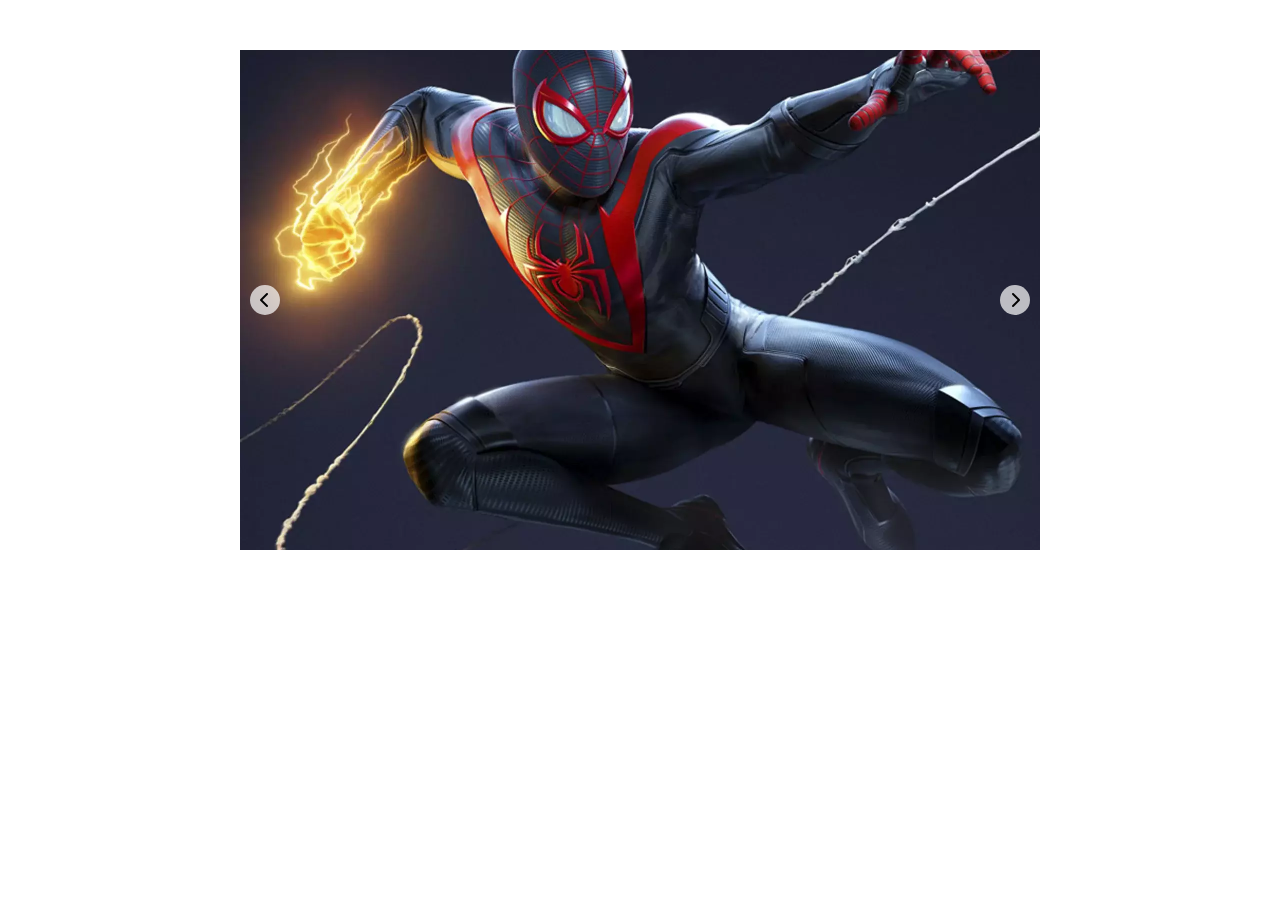
<file: index.html>
<!DOCTYPE html>
<html lang="en">
  <head>
    <meta charset="UTF-8" />
    <meta name="viewport" content="width=device-width, initial-scale=1.0" />
    <title>Document</title>
    <!-- fontAwesome -->
    <link
      rel="stylesheet"
      href="https://cdnjs.cloudflare.com/ajax/libs/font-awesome/6.4.0/css/all.min.css"
      integrity="sha512-iecdLmaskl7CVkqkXNQ/ZH/XLlvWZOJyj7Yy7tcenmpD1ypASozpmT/E0iPtmFIB46ZmdtAc9eNBvH0H/ZpiBw=="
      crossorigin="anonymous"
      referrerpolicy="no-referrer"
    />

    <!--css -->
    <link rel="stylesheet" href="./css/style.css" />
  </head>
  <body>
    <div class="carousel-container">
      <div id="left" class="arrow-left">
        <i class="fa-solid fa-chevron-left"></i>
      </div>
      <div id="right" class="arrow-right">
        <i class="fa-solid fa-chevron-right"></i>
      </div>
    </div>
    <!--my js-->
    <script src="./js/script.js"></script>
  </body>
</html>
</file>
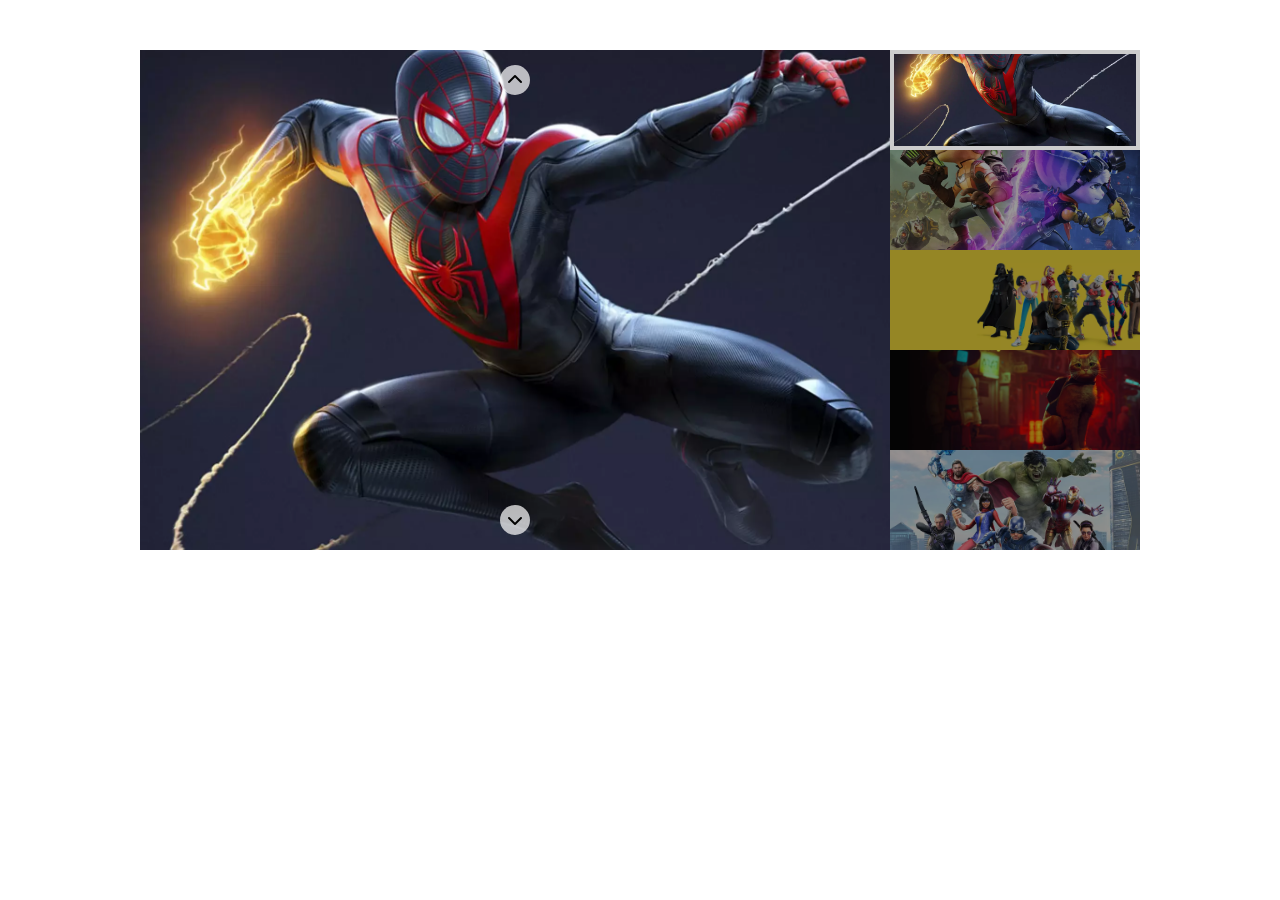
<file: bonus/index.html>
<!DOCTYPE html>
<html lang="en">
  <head>
    <meta charset="UTF-8" />
    <meta name="viewport" content="width=device-width, initial-scale=1.0" />
    <title>Document</title>
    <!-- fontAwesome -->
    <link
      rel="stylesheet"
      href="https://cdnjs.cloudflare.com/ajax/libs/font-awesome/6.4.0/css/all.min.css"
      integrity="sha512-iecdLmaskl7CVkqkXNQ/ZH/XLlvWZOJyj7Yy7tcenmpD1ypASozpmT/E0iPtmFIB46ZmdtAc9eNBvH0H/ZpiBw=="
      crossorigin="anonymous"
      referrerpolicy="no-referrer"
    />

    <!--css -->
    <link rel="stylesheet" href="./css/style.css" />
  </head>
  <body>
    <div class="carousel-container">
      <div class="img-container">
        <div id="left" class="arrow-left">
          <i class="fa-solid fa-chevron-up"></i>
        </div>
        <div id="right" class="arrow-right">
          <i class="fa-solid fa-chevron-down"></i>
        </div>
      </div>
      <div class="container-thumbnails"></div>
    </div>
    <!--my js-->
    <script src="./js/script.js"></script>
  </body>
</html>
</file>
<file: css/style.css>
* {
  margin: 0;
  padding: 0;
  box-sizing: border-box;
  -webkit-font-smoothing: antialiased;
  -moz-osx-font-smoothing: grayscale;
}

:root {
  font-size: 62.5%;
}

body {
  font-size: 1.6rem;
}

.carousel-container {
  max-width: 80rem;
  height: 50rem;
  margin: 5rem auto;
  position: relative;
}

.arrow-left,
.arrow-right {
  position: absolute;
  width: 3rem;
  height: 3rem;
  background-color: rgba(255, 255, 255, 0.7);
  transform: translateY(-50%);
  display: flex;
  align-items: center;
  justify-content: center;
  border-radius: 50%;
  cursor: pointer;
}
.arrow-left {
  top: 50%;
  left: 1rem;
}
.arrow-right {
  top: 50%;
  right: 1rem;
}

img.img {
  width: 100%;
  height: 100%;
  object-fit: cover;
  display: none;
  object-position: center;
}

img.img.active {
  display: block;
}
</file>
<file: bonus/css/style.css>
* {
  margin: 0;
  padding: 0;
  box-sizing: border-box;
  -webkit-font-smoothing: antialiased;
  -moz-osx-font-smoothing: grayscale;
}

:root {
  font-size: 62.5%;
}

body {
  font-size: 1.6rem;
}

.carousel-container {
  max-width: 100rem;
  height: 50rem;
  margin: 5rem auto;
  display: flex;
}

.img-container {
  width: 75%;
  position: relative;
}

.arrow-left,
.arrow-right {
  position: absolute;
  width: 3rem;
  height: 3rem;
  background-color: rgba(255, 255, 255, 0.7);
  transform: translateX(-50%);
  display: flex;
  align-items: center;
  justify-content: center;
  border-radius: 50%;
  cursor: pointer;
}
.arrow-left {
  top: 1.5rem;
  left: 50%;
}
.arrow-right {
  bottom: 1.5rem;
  left: 50%;
}

img.img {
  width: 100%;
  height: 100%;
  object-fit: cover;
  display: none;
  object-position: center;
}

img.img.active {
  display: block;
}

.container-thumbnails {
  width: 25%;
  height: 100%;
  order: 2;
  overflow: hidden;
}

.container-thumbnails > .img-wrapper {
  width: 100%;
  display: block;
  height: calc(100% / 5);
  object-fit: cover;
  position: relative;
}

.container-thumbnails > .img-wrapper img.img {
  width: 100%;
  height: 100%;
  display: block;
}

.container-thumbnails .img-wrapper > img.active {
  border: 4px solid #ccc;
}

.container-thumbnails > .img-wrapper::after {
  content: "";
  width: 100%;
  height: 100%;
  display: block;
  z-index: 100;
  background-color: rgba(0, 0, 0, 0.4);
  position: absolute;
  top: 0;
  left: 0;
}

.container-thumbnails > .img-wrapper:has(img.active):after {
  content: "";
  width: 100%;
  height: 100%;
  display: block;
  z-index: 100;
  background-color: rgba(0, 0, 0, 0);
  position: absolute;
  top: 0;
  left: 0;
}
</file>
